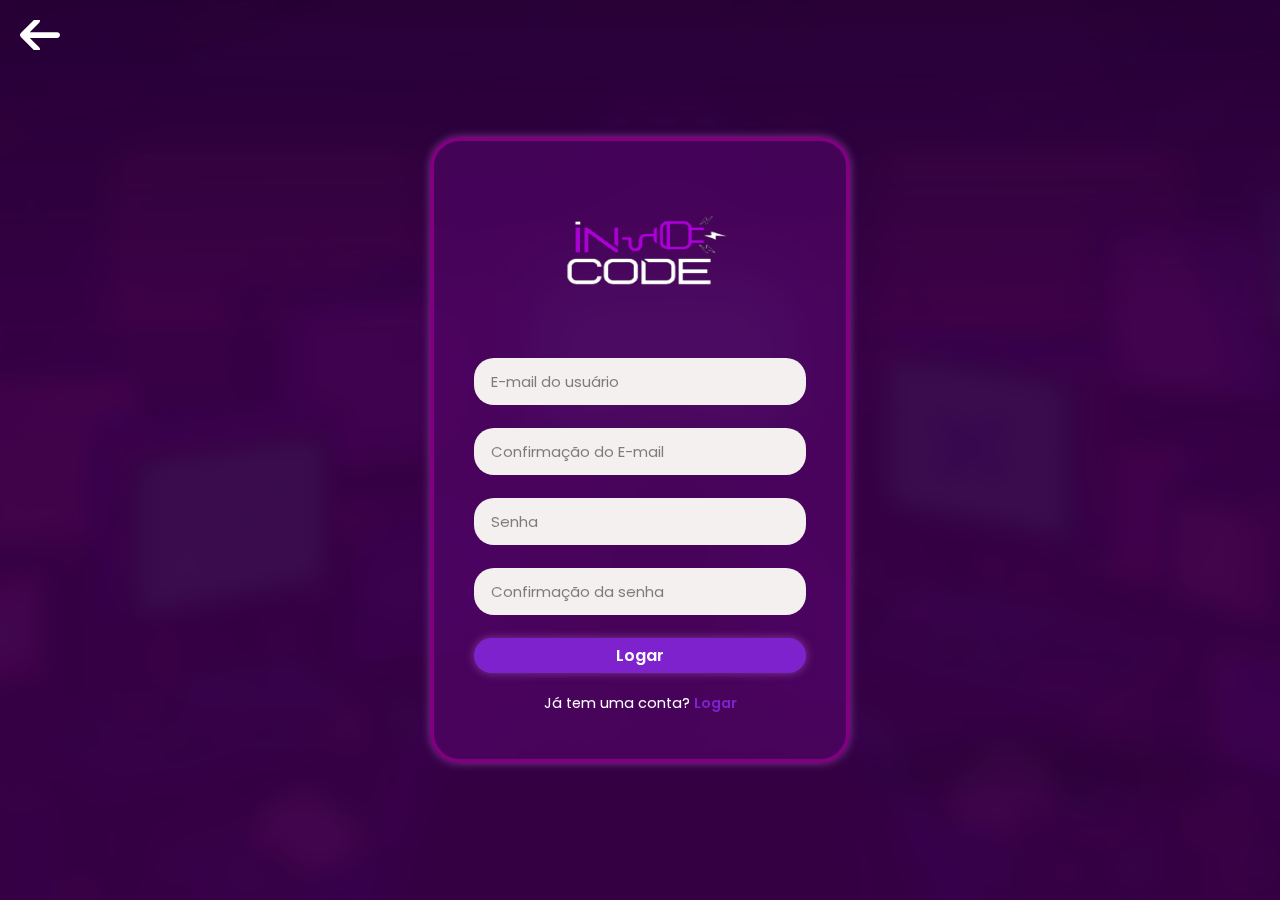
<file: pages/login/cadastro.html>
<!DOCTYPE html>
<html lang="en">

<head>
    <meta charset="UTF-8">
    <meta http-equiv="X-UA-Compatible" content="IE=edge">
    <meta name="viewport" content="width=device-width, initial-scale=1.0">
    <title>Registro</title>
    <link rel="stylesheet" href="cadastro.css">
    <link href='https://unpkg.com/boxicons@2.1.4/css/boxicons.min.css' rel='stylesheet'>
</head>

 <body>
    
    <button id="voltar"></button>

    <script>
        document.getElementById("voltar").addEventListener("click", function () {
            window.history.back();
        });
    </script>
    
    <div class="wrapper">

        <form action="#">
            
            <img src="img/incode.png">
            <div class="input-box">
                <input type="text" placeholder="E-mail do usuário" required>
            </div>

            <div class="input-box">
                <input type="text" placeholder="Confirmação do E-mail" required>
            </div>

            <div class="input-box">
                <input type="password" placeholder="Senha" required>
            </div>

            <div class="input-box">
                <input type="password" placeholder="Confirmação da senha" required>
            </div>

            <button type="submit" class="btn">Logar</button>

            <div class="login-link">
                <p>Já tem uma conta? <a href="./login/login.html">Logar</a></p>
            </div>

            <div class="login-container">

            </div>
        </form>
    </div>
    <div vw class="enabled">
        <div vw-access-button class="active"></div>
        <div vw-plugin-wrapper>
          <div class="vw-plugin-top-wrapper"></div>
        </div>
      </div>
      <script src="https://vlibras.gov.br/app/vlibras-plugin.js"></script>
      <script>
        new window.VLibras.Widget('https://vlibras.gov.br/app');
      </script>

</body>

</html>
</file>
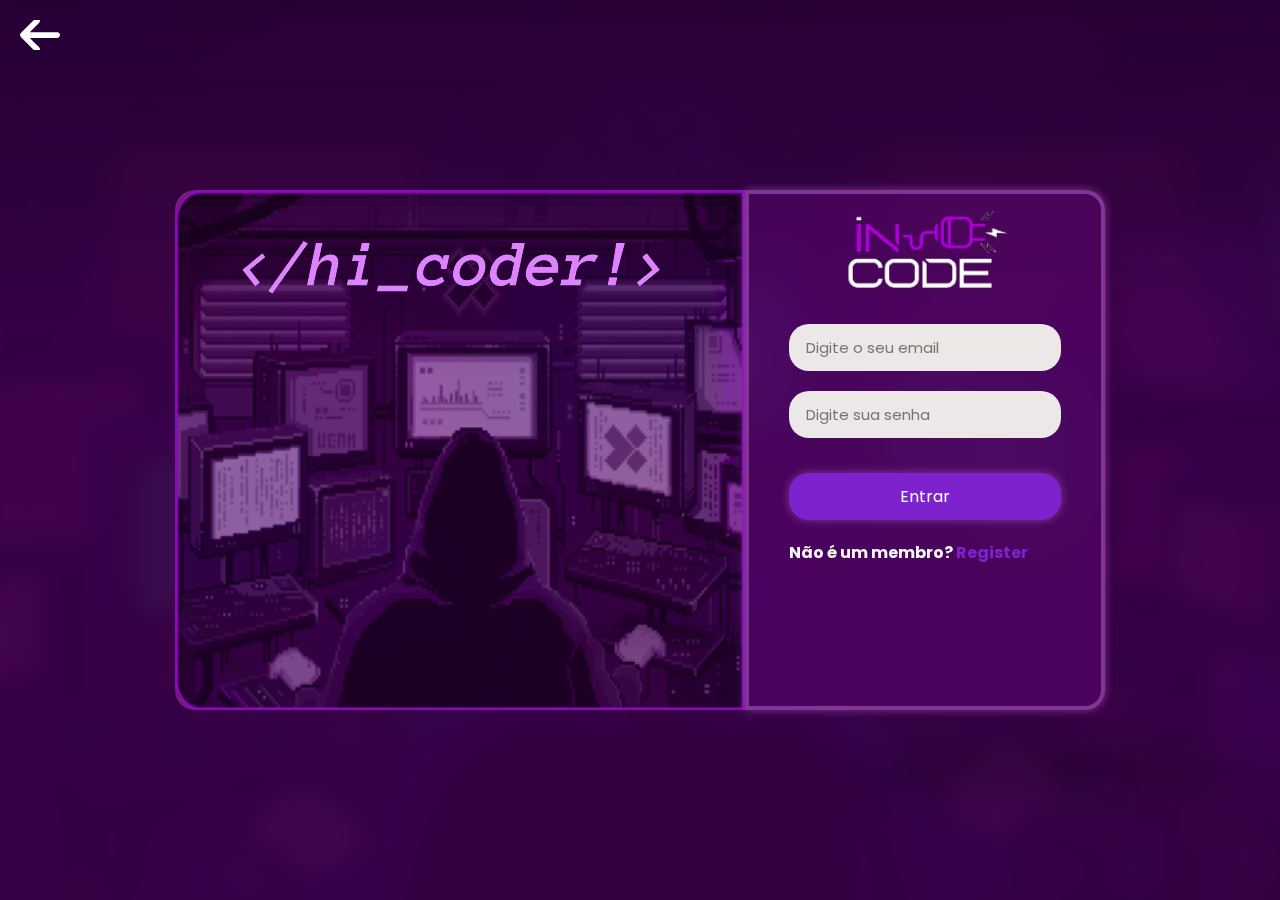
<file: pages/login/login/login.html>
<!DOCTYPE html>
<html lang="en">

<head>
    <meta charset="UTF-8">
    <meta http-equiv="X-UA-Compatible" content="IE=edge">
    <meta name="viewport" content="width=device-width, initial-scale=1.0">
    <link rel="stylesheet" href="login.css">
    <title>Login</title>
</head>

<body>

    <button id="voltar"></button>


    <div class="box">
        <img class="incode" src="incode.png">
        <img class="coder" src="coder.png" alt="">
        <div class="img-box">
            <img src="img/formulario.png">
        </div>

        

        <div class="form-box">

            <form action="#">

                <div class="input-group">
                    <input type="email" id="email" placeholder="Digite o seu email" required>
                </div>

                <div class="input-group w50">
                    <input type="password" id="senha" placeholder="Digite sua senha" required>

                </div>

                <div class="input-group">
                    <button>Entrar</button>
                </div>

                <p> Não é um membro? <a href="../cadastro.html"> Register </a> </p>

            </form>
        </div>
    </div>


    <!--  js -->

    <script>
        document.getElementById("voltar").addEventListener("click", function () {
            window.history.back();
        });
    </script>
    <div vw class="enabled">
        <div vw-access-button class="active"></div>
        <div vw-plugin-wrapper>
          <div class="vw-plugin-top-wrapper"></div>
        </div>
      </div>
      <script src="https://vlibras.gov.br/app/vlibras-plugin.js"></script>
      <script>
        new window.VLibras.Widget('https://vlibras.gov.br/app');
      </script>
</body>

</html>
</file>
<file: pages/login/cadastro.css>
@import url("https://fonts.googleapis.com/css2?family=Poppins:wght@300;400;500;600;700;800;900&display=swap");

* {
    margin: 0;
    padding: 0;
    box-sizing: border-box;
    font-family: "Poppins", sans-serif;
}

body {
    width: 100vw;
    height:  100vh;
    position: relative;
    display: flex;
    justify-content: center;
    align-items: center;
    min-height: 100vh;
    background: url('background.png') no-repeat;
    background-size: cover;
    background-position: center;
    overflow-y: hidden;
}

.wrapper {
    width: 420px;
    background: rgba(130, 11, 160, 0.253);
    border: 4px solid rgba(128, 0, 128);
    backdrop-filter: blur(30px);
    box-shadow: 0 0 10px rgba(155, 75, 175, 0.705);
    color: #fff;
    border-radius: 30px;
    padding: 30px 40px;
}

.wrapper input {
    width: 100%;
    height: 47px;
    background-color: rgb(245, 240, 240);
    border-radius: 20px;
    outline: none;
    border: 2px solid transparent;
    padding: 15px;
    font-size: 15px;
    color: #e0dfdf;
    transition: all 0.4s ease;
}

.wrapper img {
    position: relative;
    top: 30%;
    left: 15px;
    height: 150px;
    width: 300px;
}

.wrapper h1 {
    font-size: 36px;
    text-align: center;
}

.wrapper .input-box {
    position: relative;
    width: 100%;
    height: 40px;
    margin: 30px 0;
}

.input-box input {
    width: 100%;
    height: 47px;
    background-color: rgb(245, 240, 240);
    border-radius: 20px;
    outline: none;
    border: 2px solid transparent;
    padding: 15px;
    font-size: 15px;
    color: #000;
    transition: all 0.4s ease;

}

.input-box input::placeholder {
    color: #0000007c;
}

.input-box i {
    position: absolute;
    right: 20px;
    top: 50%;
    transform: translateY(-50%);
    font-size: 20px;
}

.wrapper .btn {
    width: 100%;
    height: 35px;
    background: #7e22ce;
    border: none;
    outline: none;
    border-radius: 40px;
    box-shadow: 0 0 10px rgba(155, 75, 175, 0.705);
    cursor: pointer;
    font-size: 16px;
    color: #fff;
    font-weight: 600;
}

.wrapper .login-link {
    font-size: 14.5px;
    text-align: center;
    margin: 20px 0 15px;
}

.login-link p a {
    color: #7e22ce;
    text-decoration: none;
    font-weight: 600;
}

.login-link p a:hover {
    text-decoration: underline;
}

#voltar {
    position: absolute;
    top: 20px;
    left: 20px;
    padding: 15px 20px;
    background-color: transparent;
    color: #fff;
    border: none;
    cursor: pointer;
    background-image: url("img/back.svg");
    background-size: cover; 
    background-position: center;
    background-repeat: no-repeat;
  }
</file>
<file: pages/login/login/login.css>
@import url('https://fonts.googleapis.com/css2?family=Poppins:wght@300;400;500;600;700;800;900&display=swap');
*{
    padding: 0;
    margin: 0;
    box-sizing: border-box;
    font-family: 'Poppins', sans-serif;
}
body{
    background-image: url(img/background.png);
    background-position: center;
    background-repeat: no-repeat;
    background-size: cover;
    display: flex;
    align-items: center;
    justify-content: center;
    padding: 20px;
    min-height: 100vh;
}

.w50{
    width: 100%;
    float: left;
    padding-right: none;
}
.box{
    display: flex;
    width: 930px;
    position: relative;
}
.img-box{
    background-color: rgb(114, 35, 114);
    width: 85%;
    display: flex;
    align-items: center;
    padding: none;
    border-radius: 20px  0 0 20px;
}
.img-box img{
    width: 100%;
    height: 520px;
}

.box-form img {
    position: relative;
    right: 5px;
}

.form-box{
    background: rgba(130, 11, 160, 0.253);
    border: 4px solid rgba(155, 75, 175, 0.705);
    backdrop-filter: blur(30px);
    box-shadow: 0 0 10px rgba(155, 75, 175, 0.705);
    padding: 30px 40px;
    width: 50%;
    border-radius: 0 20px 20px 0;
}
.form-box h2{
    font-size: 30px;
}
.form-box p{
    font-weight: bold;
    color: #f7f5f5;
}
.form-box p a{
    color: #7e22ce;
    text-decoration: none;
}
.form-box form{
    margin: 100px 0;
}
form .input-group{
    margin-bottom: 20px;
}

form .input-group label{
    color: #fff;
    font-weight: bold;
    display: block;
    margin-bottom: 5px;
}

form .input-group input{
    width: 100%;
    height: 47px;
    background-color: rgb(236, 232, 232);
    border-radius: 20px;
    outline: none;
    border: 2px solid transparent;
    padding: 15px;
    font-size: 15px;
    color: #000000;
    transition: all 0.4s ease;
}
form .input-group input:focus{
    border-color: #74098f;
}
form .input-group button{
    width: 100%;
    height: 47px;
    background: #7e22ce;
    border-radius: 20px;
    outline: none;
    border: none;
    margin-top: 15px;
    box-shadow: 0 0 10px rgba(155, 75, 175, 0.705);
    color: #FFF;
    cursor: pointer;
    font-size: 16px;
}

.coder {
    display:none ;
    position: absolute;
    top: 25px;
    left: 60px;
    right: 50px;
}

 .incode {    
    display: flex;
    position: absolute;
    top: -30px;
    right: 35px;
    z-index: 1000;
    width: 300px;
}


.hw-custom {
    height: 40rem;
    width: 40rem;
}

@media (min-width: 768px) {
    .coder {
        display: block;
    }
}

@media (max-width:930px) {
    .img-box{
        display: none;
    }
    .box{
        width: 700px;
    }
    .form-box{
        width: 100%;
        border-radius: 20px;
    }
}
@media (max-width:500px) {
    .w50{
        width: 100%;
        padding: 0;
    }
}

#voltar {
    position: absolute;
    top: 20px;
    left: 20px;
    padding: 15px 20px;
    background-color: transparent;
    color: #fff;
    border: none;
    cursor: pointer;
    background-image: url("img/back.svg");
    background-size: cover; 
    background-position: center;
    background-repeat: no-repeat;
  }
</file>
